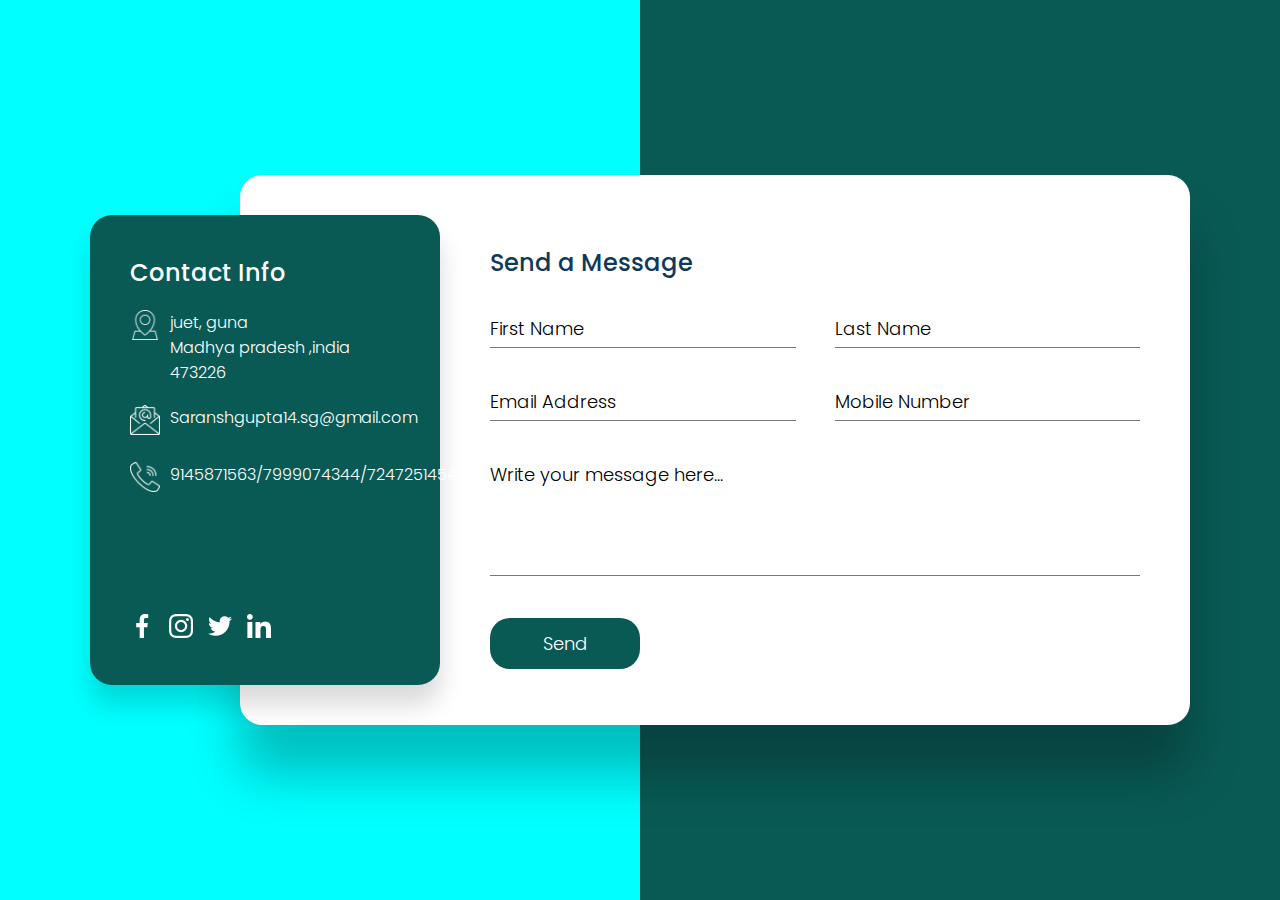
<file: Contact us/index.html>
<!doctype html>
<html>
    <head>
    <meta charset="utf-8">
    <meta name="viewport" content="width=device-width, initial-scale=1.0">
    <title> Contact Us</title>
    <link rel="shortcut icon" type="image/jpg" href="/images/news2.png"/>
    <style>
        @import url('https://fonts.googleapis.com/css2?family=Poppins:wght@200&display=swap');
        @import url('https://fonts.googleapis.com/css2?family=Poppins:wght@300&display=swap');
        @import url('https://fonts.googleapis.com/css2?family=Poppins:wght@400&display=swap');
        @import url('https://fonts.googleapis.com/css2?family=Poppins:wght@500&display=swap');
        @import url('https://fonts.googleapis.com/css2?family=Poppins:wght@600&display=swap');
        @import url('https://fonts.googleapis.com/css2?family=Poppins:wght@700&display=swap');
        @import url('https://fonts.googleapis.com/css2?family=Poppins:wght@800&display=swap');
        @import url('https://fonts.googleapis.com/css2?family=Poppins:wght@900&display=swap');
    </style>
    <link rel="stylesheet" href="style.css">
    </head>
    <body>
        <section>
            <div class="container">
                <div class="contactInfo"> 
                    <div>
                        <h2>Contact Info</h2>
                        <ul class="info">
                            <li>
                                <span><img src="/images/location.png"></span>
                                <span>juet, guna<br>
                                    Madhya pradesh ,india<br>
                                    473226</span>
                                </span>
                            </li>
                            <li>
                                <span><img src="/images/mail.png"></span>
                                
                                <span><a href = "mailto: Saranshgupta14.sg@gmail.com">Saranshgupta14.sg@gmail.com</a></span>
                            </li>
                            <li>
                                <span><img src="/images/call.png"></span>
                                <span>9145871563/7999074344/7247251454</span>
                            </li>

                        </ul>
                    </div>
                    <ul class="sci">
                        <li><a href="#"><img src="/images/1.png"></a></li>
                        <li><a href="#"><img src="/images/3.png"></a></li>
                        <li><a href="#"><img src="/images/2.png"></a></li>
                        <li><a href="#"><img src="/images/5.png"></a></li>
                        
                    </ul>
                </div>
                    <div class="contactForm">
                        <h2>Send a Message</h2>
                        <div class="formBox">
                        <div class="inputBox w50">
                            <input type="text" name="" required>
                            <span>First Name</span>
                        </div>
                        <div class="inputBox w50">
                            <input type="text" required>
                            <span>Last Name</span>
                        </div>
                        <div class="inputBox w50">
                            <input type="email" required>
                            <span>Email Address</span>
                        </div>
                        <div class="inputBox w50">
                            <input type="text" required>
                            <span>Mobile Number</span>
                        </div>
                        <div class="inputBox w100">
                            <textarea required></textarea>
                            <span>Write your message here...</span>
                        </div>
                        <div class="inputBox w100">
                            <input type="submit" value="Send">
                        </div>
                    </div>
                </div>
                    
                    
             
        </section>
    </body>
</html>
</file>
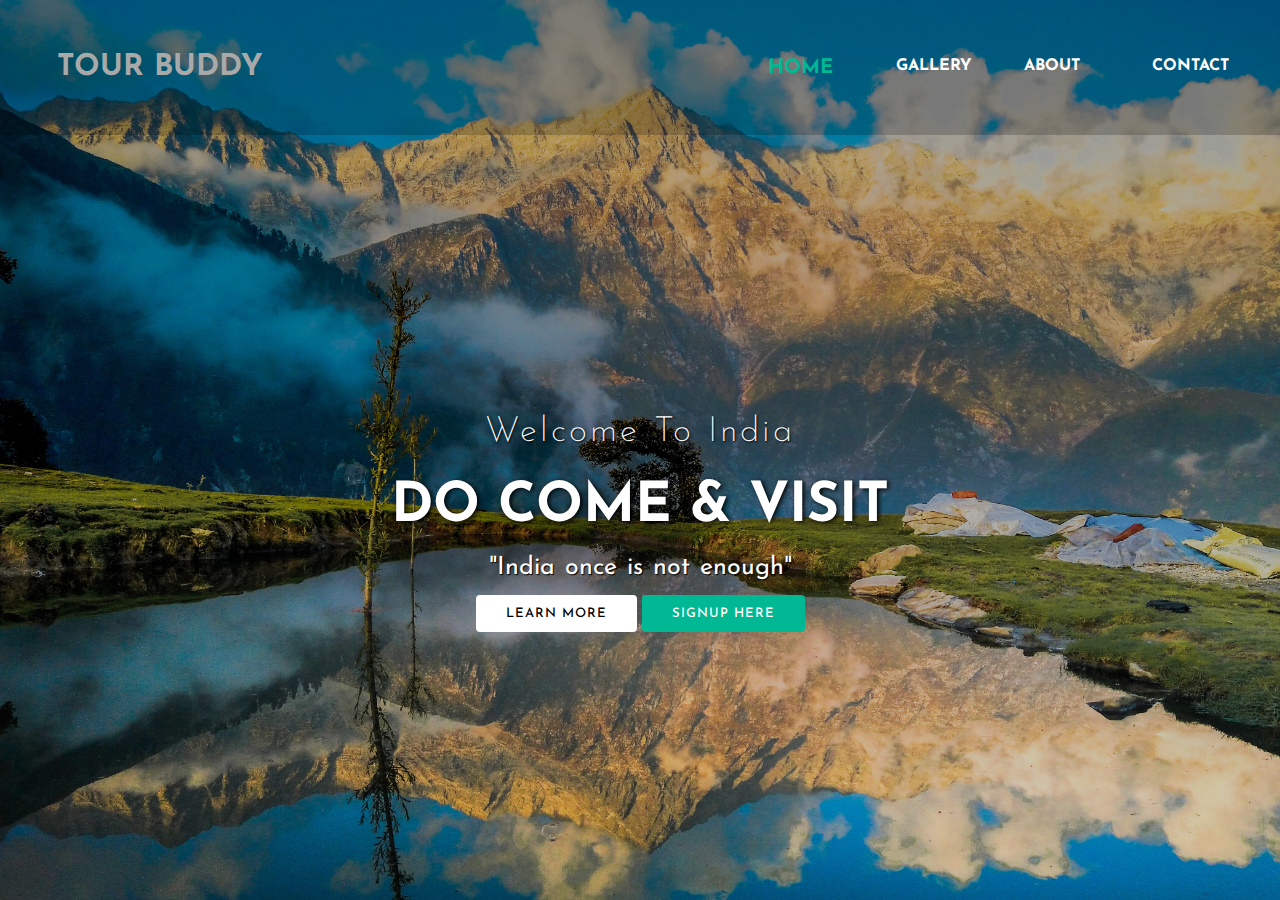
<file: frontpage.html>
<!DOCTYPE html>
<html>
<head>
	<title></title>
	<link rel="stylesheet" type="text/css" href="css/style.css">
	<link href="https://fonts.googleapis.com/css?family=Josefin+Sans&display=swap" rel="stylesheet">
	
</head>
<body>

<header>
	
<nav>
	<div class="logo"> <h1 style="font-size: 30px; color: darkgray;"> Tour Buddy </h1> </div>
	<div class="menu">
		<a href="#" style="font-size: 20px">Home</a>
		<a href="gg/gallery.html">gallery</a>
		<a href="AboutScreen/index.html">about</a>
		<a href="Contact us/index.html">contact</a>
	</div>
</nav>

	<main>
		<section>
			<h3 id="three">Welcome To India</h3>
			<h1>DO COME & VISIT <span class="change_content"> </span> <span style="margin-top: -10px;">  </span> </h1>
			<p>"India once is not enough"</p>
			<a href="https://en.wikipedia.org/wiki/India" class="btnone">learn more</a>
			<a href="AnimatedLoginForm/login.html" class="btntwo">signup here</a>
		</section>
	</main>
	

</header>
</body>
</html>
</file>
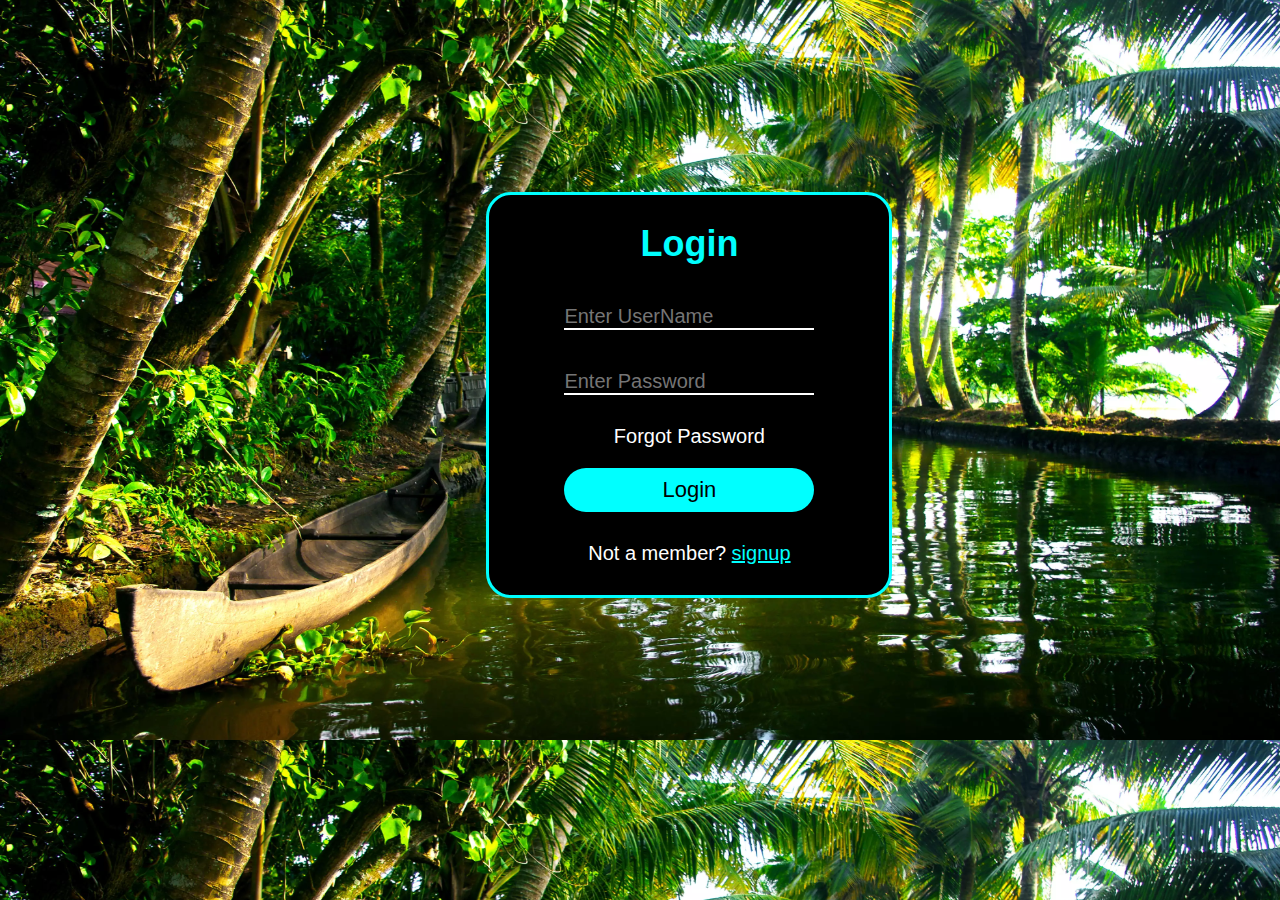
<file: AnimatedLoginForm/login.html>
<!DOCTYPE html>
<html lang="en">
<head>
	<meta charset="UTF-8">
	<title>Animated Login Form</title>
	<link rel="stylesheet" href="stylelogin.css">
</head>
<body>
	<div class="contain">
         <div class="text">
			<h1>Login</h1>
			<input class="inp1" type="text" placeholder="Enter UserName">
			<input class="inp2" type="password" placeholder="Enter Password">
			<p> Forgot Password </p>
			<button>Login</button>
			<p>Not a member? <a href="signup.html">signup</a> </p>
			
		 </div>
	</div>
</body>
</html>
</file>
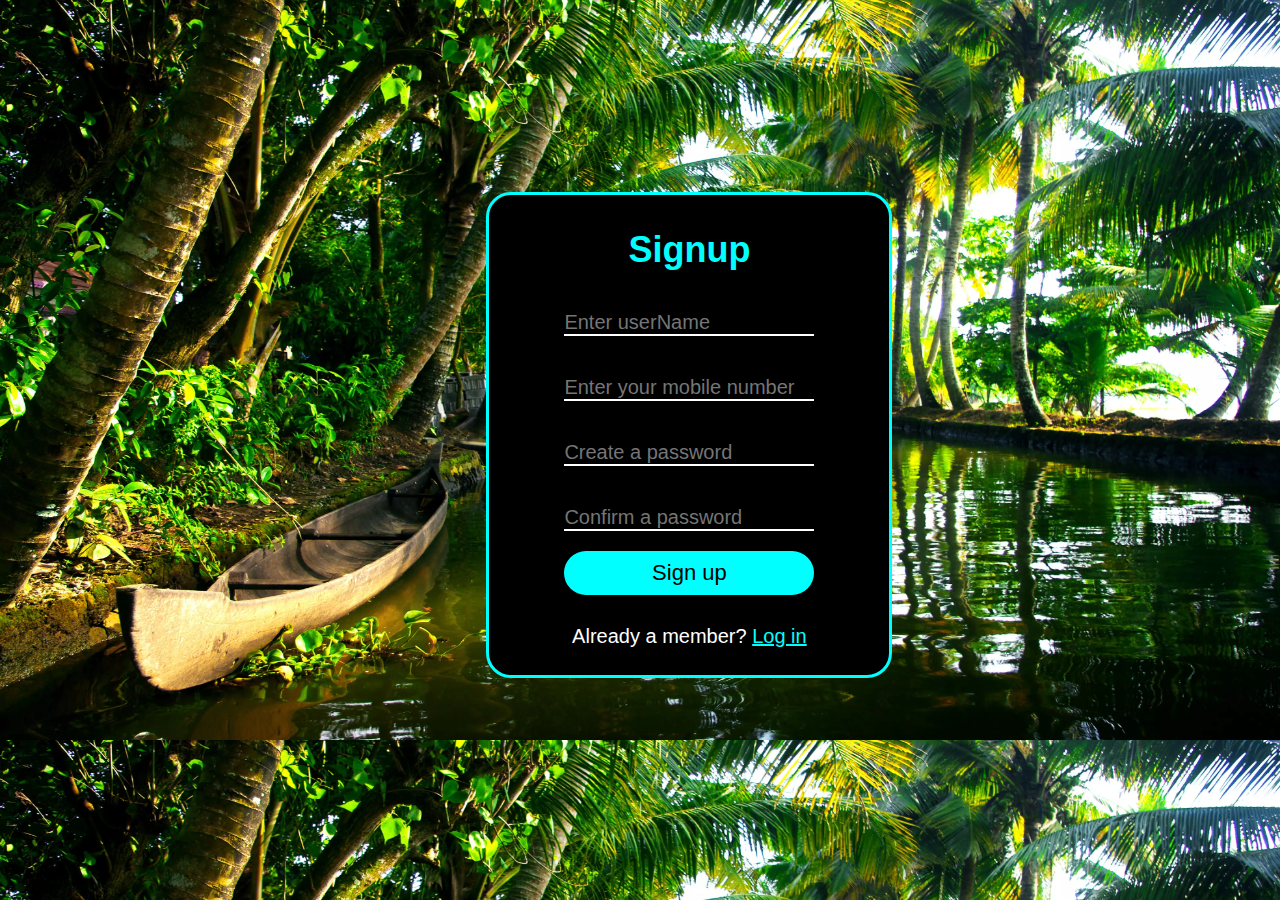
<file: AnimatedLoginForm/signup.html>
<html lang="en">
<head>
    <meta charset="UTF-8">
    <title>Document</title>
    <link rel="stylesheet" href="stylesignup.css">
</head>
<body>
    <div class="contain">
        <div class="text">
        <h1>Signup</h1>
        <input class="inp1" type="text" placeholder="Enter userName">
        <input class="inp1" type="number" placeholder="Enter your mobile number">
        <input class="inp2" type="Password" placeholder="Create a password">
        <input class="inp3" type="Password" placeholder="Confirm a password">
        
        <button>Sign up</button>
        <p>Already a member? <a href="login.html">Log in</a> </p>
        </div>
    </div>
</body>
</html>
</file>
<file: Contact us/style.css>
*
{
    margin: 0;
    padding: 0;
    box-sizing: border-box;
    font-family: 'Poppins',sans-serif;
}

section
{
    display: flex;
    justify-content: center;
    align-items: center;
    min-height: 100vh;
    background-color: #095a55;

}
section::before
{
    content: '';
    position: absolute;
    top: 0;
    left: 0;
    width: 50%;
    height: 100%;
    background: aqua;
}

.container
{
    position: relative;
    min-width: 1100px;
    min-height: 550px;
    display: flex;
    z-index: 1000;
    /* border-radius: 22px; */
    /* background-color: #fff; */

}

.container .contactInfo
{
    position: absolute;
    top: 40px;
    width: 350px;
    height: calc(100% - 80px);
    background: #095a55;
    z-index: 1;
    padding: 40px;
    display: flex;
    justify-content: center;
    flex-direction: column;
    justify-content: space-between;
    box-shadow: 0 20px 25px rgba(0,0,0,0.15); 
    border-radius: 22px;
}

.container .contactInfo h2
{
    color: #fff;
    font-size:24px;
    font-weight: 500;
}

.container .contactInfo ul.info 
{
   position: relative;
   margin: 20px 0; 
}

.container .contactInfo ul.info li
{
   position: relative;
   list-style: none;
   display: flex;
   margin: 20px 0;
   cursor: pointer;
   align-items: flex-start;
}

.container .contactInfo ul.info li span:nth-child(1)
{
    width: 30px;
    min-width: 30px;
}

/* for gmail */
.container .contactInfo ul.info li span a
{
    color: #fff;
    text-decoration: none;
    width: 30px;
    min-width: 30px;
    
}

.container .contactInfo ul.info li span:nth-child(1) img
{
    max-width: 100%;
    filter: invert(1);
}

.container .contactInfo ul.info li span:nth-child(2)
{
    color: #fff;
    margin-left: 10px;
    font-weight: 300;
}

.container .contactInfo ul.sci
{
    position: relative;
    display: flex;
}

.container .contactInfo ul.sci li
{
   list-style: none;  
   margin-right: 15px;
}

.container .contactInfo ul.sci li a
{
   text-decoration: none;
}

.container .contactInfo ul.sci li a img
{
   filter: invert(1);
}

.container .contactForm
{
    position: absolute;
    padding: 70px 50px;
    padding-left: 250px;
    margin-left: 150px;
    width: calc(100% - 150px);
    height: 100%;
    background: #fff; 
    box-shadow: 0 50px 50px rgba(0,0,0,0.25);
    border-radius: 22px;
}

.container .contactForm h2
{
    color: #0f3959;
    font-size: 24px;
    font-weight: 500;
}

.container .contactForm .formBox
{
    position: relative;
    display: flex;
    justify-content: space-between;
    flex-wrap: wrap;
    padding-top: 30px;
}

.container .contactForm .formBox .inputBox
{
    position: relative;
    margin-bottom: 35px;
}

.container .contactForm .formBox .inputBox.w50
{
    width: 47%;
}

.container .contactForm .formBox .inputBox.w100
{
    width: 100%;
}

.container .contactForm .formBox .inputBox input,
.container .contactForm .formBox .inputBox textarea 
{
    width: 100%;
    resize: none;
    padding: 5px 0;
    font-size: 18px;
    font-weight: 300;
    color: #333;
    border: none;
    outline: none;
    border-bottom: 1px solid #777;
}

.container .contactForm .formBox .inputBox textarea 
{
    height: 120px;
}

.container .contactForm .formBox .inputBox span 
{
    position: absolute;
    left: 0;
    padding: 5px 0;
    pointer-events: none;
    font-size: 18px;
    font-weight: 300;
    transition: 0.3s;
}

.container .contactForm .formBox .inputBox input:focus ~ span,
.container .contactForm .formBox .inputBox input:valid ~ span,
.container .contactForm .formBox .inputBox textarea:focus ~ span, 
.container .contactForm .formBox .inputBox textarea:valid ~ span
{
    transform: translateY(-20px);
    font-size:  12px;
    font-weight: 400;
    letter-spacing: 1px;
    color: #095a55;
    font-weight: 500;
} 

/* Css for the submit button */
.container .contactForm .formBox .inputBox input[type="submit"]         
{
    position: relative;
    cursor: pointer;
    background: #095a55;
    border-radius: 20px;
    color: #fff;
    border: none;
    max-width: 150px;
    padding: 12px;

}

.container .contactForm .formBox .inputBox input[type="submit"]:hover{
    background: #0d9480;
}

/* make the form responsive */
@media (max-width: 1200px)
{
    .container
    {
        width: 90%;
        min-width: auto;
        margin: 20px;
        box-shadow: 0 20px 50px rgba(0,0,0,0.2);
    }

    .container .contactInfo
    {
        top: 0;
        height: 550px;
        position: relative;
        box-shadow: none;
        border-radius: 0px;
    }

    .container .contactForm
    {
        position: relative;
        width: calc(100% - 350px);
        padding-left: 0;
        margin-left: 0;
        padding: 40px;
        height: 550px;
        box-shadow: none;
        border-radius: 0px;
    }
}

@media (max-width: 991px)
{
    section
    {
        display: flex;
        justify-content: center;
        align-items: center;
        min-height: 100vh;
        background: #fff38e;
    }

    section::before
    {
        display: none;
    }

    .container
    {
        display: flex;
        flex-direction: column-reverse;
    }

    .container .contactForm
    {
        width: 100%;
        height: auto;
        border-radius: 0px;
    }

    .container .contactInfo
    {
        width: 100%;
        height: auto;
        flex-direction: row;
        border-radius: 0px;
    }
    .container .contactInfo ul.sci
    {
       position: relative;
       display: flex;
       justify-content: center;
       align-items: center;
    }
}

@media (max-width: 600px)
{
    .container .contactForm
    {
        padding: 25px;
    }

    .container .contactInfo{
        padding: 25px;
        flex-direction: column;
        align-items: flex-start;
    }

    .container .contactInfo ul.sci
    {
        margin-top: 40px;
    }

    .container .contactForm .formBox .inputBox.w50
    {
        width: 100%;
    }
}
</file>
<file: css/style.css>
* {
    margin: 0;
    padding: 0;
    box-sizing: border-box;
    font-family: "Josefin Sans", sans-serif;
  }
  
  header {
    width: 100%;
    height: 100vh;
    background-image: linear-gradient(rgba(0, 0, 0, 0.3), rgba(0, 0, 0, 0.15)),
      url("/mohit-khatri-YdROcw9okMw-unsplash.jpg");
    background-repeat: no-repeat;
    background-size: cover;
  }
  
  nav {
    width: 100%;
    height: 15vh;
    background: rgba(0, 0, 0, 0.2);
    color: white;
    display: flex;
    justify-content: space-between;
    align-items: center;
    text-transform: uppercase;
  }
  
  nav .logo {
    width: 25%;
    text-align: center;
    /*background: red;*/
  }
  
  nav .menu {
    width: 40%;
    display: flex;
    justify-content: space-around;
  }
  
  nav .menu a {
    width: 25%;
    text-decoration: none;
    color: white;
    font-weight: bold;
  }
  
  nav .menu a:first-child {
    color: #00b894;
  }
  
  main {
    width: 100%;
    height: 85vh;
    display: flex;
    justify-content: center;
    align-items: center;
    text-align: center;
    color: white;
  }
  
  section h3 {
    font-size: 35px;
    font-weight: 200;
    letter-spacing: 3px;
    text-shadow: 1px 1px 2px black;
  }
  
  section h1 {
    margin: 30px 0 20px 0;
    font-size: 55px;
    font-weight: 700;
    text-shadow: 2px 1px 5px black;
    text-transform: uppercase;
  }
  
  section p {
    font-size: 25px;
    word-spacing: 2px;
    margin-bottom: 25px;
    text-shadow: 1px 1px 1px black;
  }
  
  section a {
    padding: 12px 30px;
    border-radius: 4px;
    outline: none;
    text-transform: uppercase;
    font-size: 13px;
    font-weight: 500;
    text-decoration: none;
    letter-spacing: 1px;
    transition: all 0.5s ease;
  }
  
  section .btnone {
    /*background: #00b894;*/
    background: #fff;
    color: #000;
  }
  
  .btnone:hover {
    background: #00b894;
    color: white;
  }

  
  
  section .btntwo {
    background: #00b894;
    color: white;
  }
  
  .btntwo:hover {
    background: #fff;
    color: #000;
  }
  
  .change_content:after {
    content: "";
    animation: changetext 18s infinite linear;
    color: #00b894;
  }
  
  @keyframes changetext {
    0% {
      content: "Darjeeling";
    }
    14%{
      content: "Agra";
    }
    28% {
      content: "Manali";
    }
    43% {
      content: "Jaipur";
    }
    57% {
      content: "Goa";
    }
    71% {
      content: "kerala";
    }
    86% {
      content: "delhi";
    }
    100% {
      content: "Mumbai";
    }
  }
</file>
<file: AnimatedLoginForm/stylelogin.css>
@import url('https://fonts.googleapis.com/css2?family=Josefin+Sans&display=swap');

*{
	margin: 0%;
	padding: 0%;
}
body{
	background-image: url("aaa.cms");
	
	background-size: 100% 740px;
	font-family: 'Mulish', sans-serif;
}
.contain{
	border: solid 3px aqua;
	border-radius: 25px;
	width: 400px;
	height: 400px;
	background-color: black;
	margin-left: 38%;
	margin-top: 15%;
	margin-bottom: 15%;
	text-align: center;
	color: white;
}
.contain h1{
	font-size: 36px;
	color: aqua;
}
.contain .text{
         position: relative;
         top: 7%;
}
.inp1{
	border: none;
	background-color: black;
	border-bottom: 2px solid white;
	width: 250px;
	font-size: 20px;
	margin-top: 40px;
	outline: none;
	color: white;
}
.inp2{
	border: none;
	background-color: black;
	border-bottom: 2px solid white;
	width: 250px;
	font-size: 20px;
	margin-top: 40px;
	outline: none;
	color: white;
}
.text button{
	width: 250px;
	height: 44px;
	background-color: aqua;
	color: black;
	border: none;
	font-size: 22px;
	border-radius: 25px;
	margin-top: 20px;
	cursor: pointer;
}
button:hover{
	border:3px solid aqua;
	color: white;
	font-size: 20px;
	background-color: black;
}
p{
	margin-top: 30px;
	font-size: 20px;
	cursor: pointer;
	
}
p a{
	color: aqua;
	cursor: pointer;
}
</file>
<file: AnimatedLoginForm/stylesignup.css>
@import url('https://fonts.googleapis.com/css2?family=Josefin+Sans&display=swap');

*{
	margin: 0%;
	padding: 0%;
}
body{
	background-image: url("aaa.cms");
	
	background-size: 100% 740px;
	font-family: 'Mulish', sans-serif;
}
.contain{
	border: solid 3px aqua;
	border-radius: 25px;
	width: 400px;
	height: 480px;
	background-color: rgb(0, 0, 0);
	margin-left: 38%;
	margin-top: 15%;
	margin-bottom: 15%;
	text-align: center;
	color: white;
}
.contain h1{
	font-size: 36px;
	color: aqua;
}
.contain .text{
         position: relative;
         top: 7%;
}
.inp1{
	border: none;
	background-color: black;
	border-bottom: 2px solid white;
	width: 250px;
	font-size: 20px;
	margin-top: 40px;
	outline: none;
	color: white;
}
.inp2{
	border: none;
	background-color: black;
	border-bottom: 2px solid white;
	width: 250px;
	font-size: 20px;
	margin-top: 40px;
	outline: none;
	color: white;
}
.inp3{
    border: none;
    background-color: black;
    border-bottom: 2px solid white;
    width: 250px;
	font-size: 20px;
	margin-top: 40px;
	outline: none;
	color: white;
}
.text button{
	width: 250px;
	height: 44px;
	background-color: aqua;
	color: black;
	border: none;
	font-size: 22px;
	border-radius: 25px;
	margin-top: 20px;
	cursor: pointer;
}
button:hover{
	border:3px solid aqua;
	color: white;
	font-size: 20px;
	background-color: black;
}
p{
	margin-top: 30px;
	font-size: 20px;
	cursor: pointer;
}
p a{
	color: aqua;
	cursor: pointer;
}
</file>
